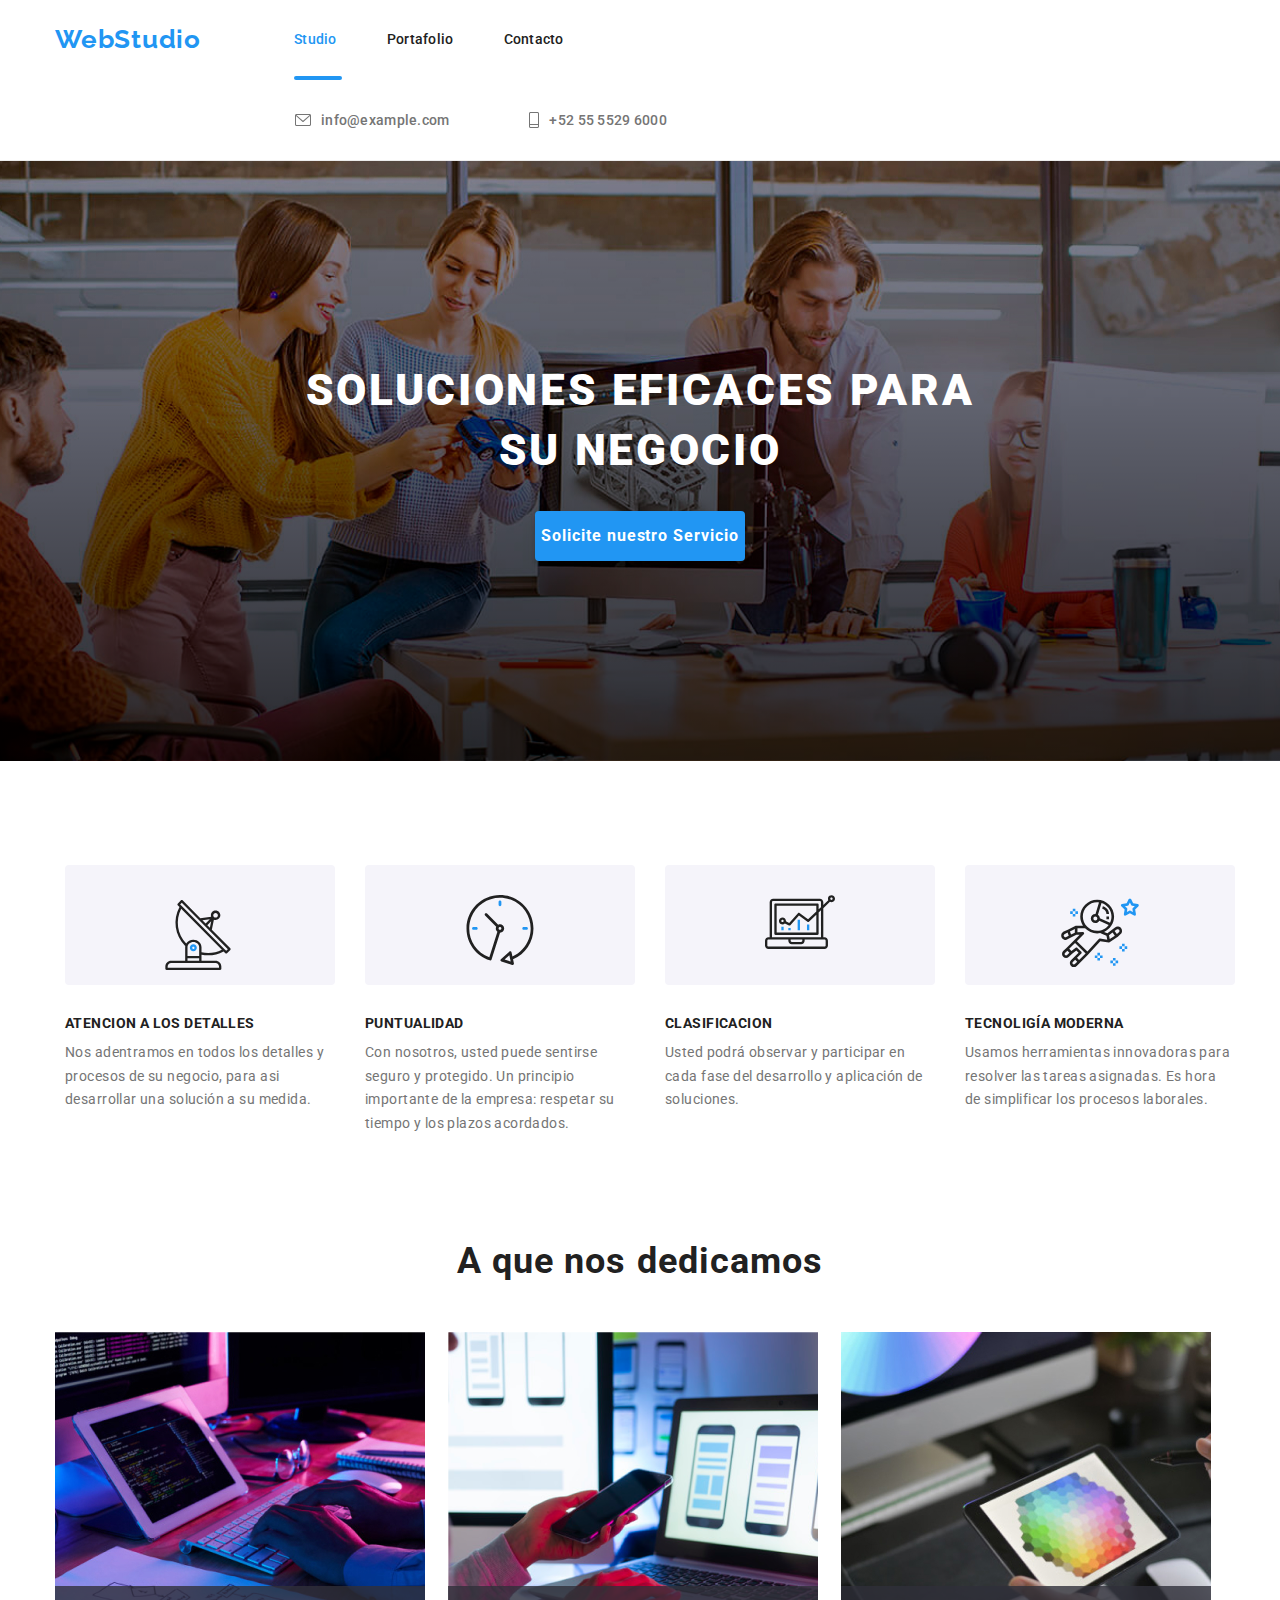
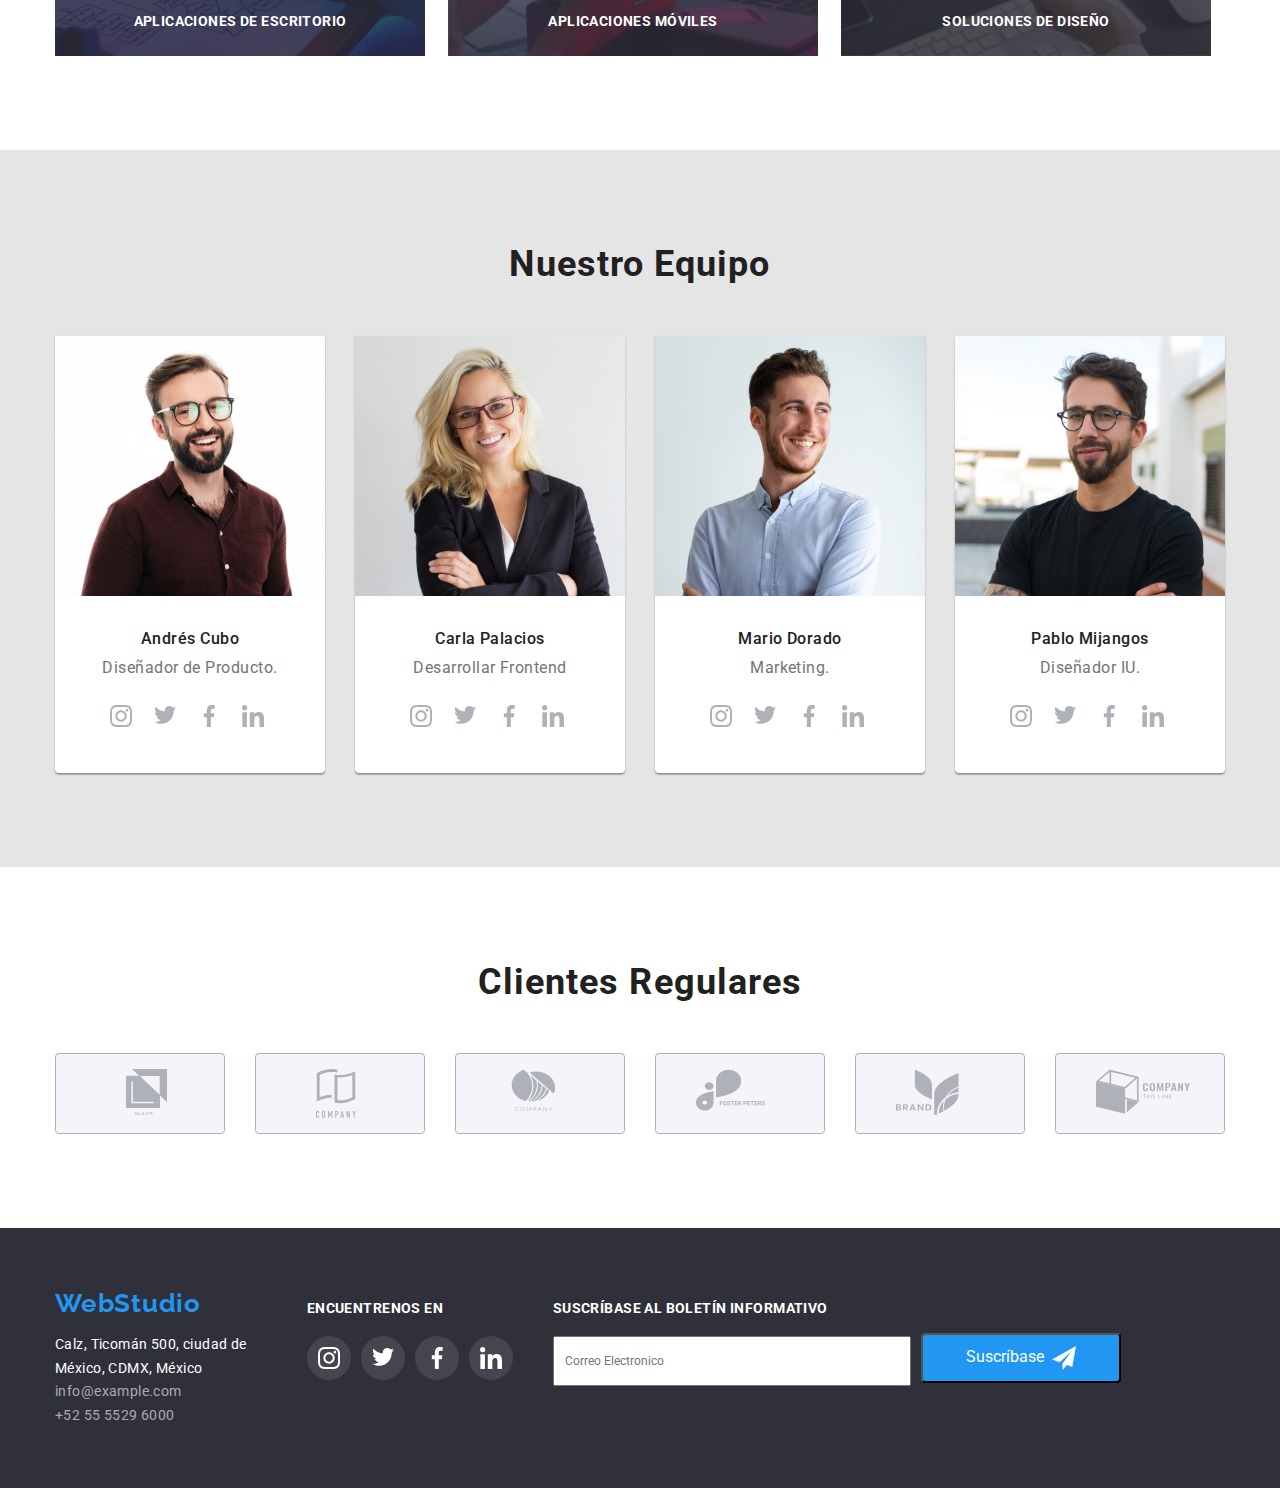
<file: index.html>
<!DOCTYPE html>
<html lang="en">
<head>

  <link rel="stylesheet" href="css/styles.css">
  <link rel="stylesheet" href="css/modern-normalize.css">
  <link rel="preconnect" href="https://fonts.googleapis.com">
  <link rel="preconnect" href="https://fonts.gstatic.com" crossorigin>
  <link href="https://fonts.googleapis.com/css2?family=Raleway:wght@700&family=Roboto:wght@400;500;700;900&display=swap" rel="stylesheet">
    
  <link rel="preconnect" href="https://fonts.googleapis.com">
<link rel="preconnect" href="https://fonts.gstatic.com" crossorigin>
<link href="https://fonts.googleapis.com/css2?family=Raleway:wght@700&display=swap" rel="stylesheet">

  <meta charset="UTF-8">
  <meta http-equiv="X-UA-Compatible" content="IE=edge">
  <meta name="viewport" content="width=device-width, initial-scale=1.0">
  <title>WebStudio</title>
  
</head>
<body>
  
  <header class="border">

  <div class="container menu-container">
    <a href="index.html" class="webstudio menu-item menu-marg">WebStudio</a>
    <nav class="nav-flex">
      <ul class="menu-item">
        <li><a href="./index.html" class="link here-index">Studio</a></li>
        <li><a href="./portafolio.html" class="link" >Portafolio</a></li>
        <li><a href="/contacto" class="link">Contacto</a></li>
      </ul>
   </nav>

<ul class="menu-item menu-links2"> 
  <li class="header-contacts">
      <svg class="mail-ubication" width="16px" height="12px"><use href="./images/icons.svg#mail"></use></svg>  
      <a href="mailto:info@example.com" class="colorl margin-text">info@example.com</a></li>
  <li class="header-contacts">
      <svg class="phone-ubication" width="10" height="16"><use href="./images/icons.svg#phone"></use></svg>  
      <a href="tel:+52 55 5529 6000" class="colorl">+52 55 5529 6000</a></li>
</ul>

  </div>

  </header>

  <main>
    <section class="section blackbackground2 heroe">
      <div class="container service-container">
        <h1 class="colorw">SOLUCIONES EFICACES PARA <br>SU NEGOCIO</h1>
        <button type="button" class="button butt pointer" data-modal-open>Solicite nuestro Servicio</button>
          <div class="backdrop is-hidden" data-modal>
              <div class="modal container-box">
                <div class="box-modal">
                  <div class="self-pos"><svg class="svg-cierre" width="20" height="20" viewBox="-1 1 20 15"  data-modal-close><use href="./images/icons.svg#cerrar"></use></svg></div>
                  
                  <form name="signup_form" autocomplete="on" novalidate>
                        <div class="signup_form-container">
                            <p class="head-form">Deje sus datos, nos contactaremos con usted</p>
                          <label for="user-name">Nombre
                              <input class="signup_form-input" type="name" name="firstName" id="user-name"/>
                              <svg class="svg-form" width="18" height="18">
                                  <use href="./images/icons.svg#person"></use>
                              </svg>
                          </label>

                          <label for="user-phone">Telefono
                              <input class="signup_form-input" type="tel" name="phone" id="user-phone" />
                              <svg class="svg-form" width="18" height="18">
                                <use href="./images/icons.svg#telephone"></use>
                              </svg>
                          </label>
                        
                         <label for="user-email">Email
                                <input class="signup_form-input" type="email" name="email" id="user-email"/>
                                <svg class="svg-form" width="18" height="18">
                                  <use href="./images/icons.svg#emailf"></use>
                                </svg>
                          </label>
                          <label>Comentarios
                              <textarea class="textarea-width" name="feedback" rows="5" placeholder="Introduzca el texto"></textarea>
                          </label>
                        
                            <div class="checkbox-container">
                              <input id="checkbox" type="checkbox" class="checkbox-input hidden">
                              <label for="checkbox" class="checkbox-label">Estoy de acuerdo con el boletín informativo y acepto los Términos y Condiciones
                              </label>
                            </div>
                      
                          <button class="enviar-btn" type="submit">Enviar</button>
                        </div>
                   </form>               
                      
                </div>
              </div>
          </div>



      </div>
    </section>

    <section class="section1">
      <div  class="container">
        <ul class="text-container">  
          <li class="text-item">
            <svg class="icon-bg" viewBox="0 -35 70 120"><use href="./images/icons.svg#antena"></use></svg>  
            <h3 class="tituloin">ATENCION A LOS DETALLES</h3>
            <p class="subtituloin">Nos adentramos en todos los detalles y procesos de su negocio, para asi desarrollar una solución a su medida.</p></li>
          <li class="text-item">
            <svg class="icon-bg" viewBox="0 -30 68 120"><use href="./images/icons.svg#reloj"></use></svg>  
            <h3 class="tituloin">PUNTUALIDAD</h3>
            <p class="subtituloin">Con nosotros, usted puede sentirse seguro y protegido. Un principio importante de la empresa: respetar su tiempo y los plazos acordados.</p></li>
          <li class="text-item">
            <svg class="icon-bg" viewBox="0 -30 70 120" ><use href="./images/icons.svg#pc"></use></svg>  
            <h3 class="tituloin">CLASIFICACION</h3>
            <p class="subtituloin">Usted podrá observar y participar en cada fase del desarrollo y aplicación de soluciones.</p></li>
          <li class="text-item">
            <svg class="icon-bg" viewBox="0 -30 70 108" ><use href="./images/icons.svg#astronaut"></use></svg>  
            <h3 class="tituloin">TECNOLIGÍA MODERNA</h3>
            <p class="subtituloin">Usamos herramientas innovadoras para resolver las tareas asignadas. Es hora de simplificar los procesos laborales.</p></li>
        </ul>
      </div>
    </section>

    <section class="section ">
      <div class="container">
        <h2 class="tit2">A que nos dedicamos</h2>
        <ul class="img-container">
          <li class="backgroundg-img1"><p class="recuadro">APLICACIONES DE ESCRITORIO</p></li>
          <li class="backgroundg-img2"><p class="recuadro">APLICACIONES MÓVILES</p></li>
          <li class="backgroundg-img3"><p class="recuadro">SOLUCIONES DE DISEÑO</p></li>
        </ul>
      </div>
    </section>
    
    <section class="section bggray">
      <div class="container">
        <h2 class="titulos2">Nuestro Equipo</h2>
        <ul class="team-conteiner">
          <li class="team-item"><img src="./images/imagen4.jpg" alt="foto de Andres" width="270px"/>
            <div class="team-information">
              <h3 class="titleteam">Andrés Cubo</h3> 
              <p class="subtitleteam">Diseñador de Producto. </p>
              <ul class="social-media-container">
                  <li><a href="" class="pointer"><svg class="social-media-icon" width="44" height="44" viewBox="0 -10 20 40"><use href="./images/icons.svg#instagram"></use></svg> </a> </li>
                  <li><a href="" class="pointer"><svg class="social-media-icon" width="44" height="44" viewBox="0 -10 20 40"><use href="./images/icons.svg#twitter"></use></svg> </a> </li>
                  <li><a href="" class="pointer"><svg class="social-media-icon" width="44" height="44" viewBox="-5 -10 20 40"><use href="./images/icons.svg#facebook"></use></svg> </a> </li>
                  <li><a href="" class="pointer"><svg class="social-media-icon" width="44" height="44" viewBox="0 -10 20 40"><use href="./images/icons.svg#linked-in"></use></svg> </a> </li>
              </ul>

            </div>
          </li>

          <li class="team-item"><img src="./images/imagen5.jpg" alt="foto de carla" width="270px"/>
            <div class="team-information">
              <h3 class="titleteam">Carla Palacios</h3> 
              <p class="subtitleteam">Desarrollar Frontend</p>
              <ul class="social-media-container">
                <li><a href="" class="pointer"><svg class="social-media-icon" width="44" height="44" viewBox="0 -10 20 40"><use href="./images/icons.svg#instagram"></use></svg> </a> </li>
                <li><a href="" class="pointer"><svg class="social-media-icon" width="44" height="44" viewBox="0 -10 20 40"><use href="./images/icons.svg#twitter"></use></svg> </a> </li>
                <li><a href="" class="pointer"><svg class="social-media-icon" width="44" height="44" viewBox="-5 -10 20 40"><use href="./images/icons.svg#facebook"></use></svg> </a> </li>
                <li><a href="" class="pointer"><svg class="social-media-icon" width="44" height="44" viewBox="0 -10 20 40"><use href="./images/icons.svg#linked-in"></use></svg> </a> </li>
            </div>
          </li>
          <li class="team-item"><img src="images/imagen6.jpg" alt="Foto de Mario" width="270px" />
              <div class="team-information">
                <h3 class="titleteam">Mario Dorado</h3> 
                <p class="subtitleteam">Marketing.</p>
                <ul class="social-media-container">
                  <li><a href="" class="pointer"><svg class="social-media-icon" width="44" height="44" viewBox="0 -10 20 40"><use href="./images/icons.svg#instagram"></use></svg> </a> </li>
                  <li><a href="" class="pointer"><svg class="social-media-icon" width="44" height="44" viewBox="0 -10 20 40"><use href="./images/icons.svg#twitter"></use></svg> </a> </li>
                  <li><a href="" class="pointer"><svg class="social-media-icon" width="44" height="44" viewBox="-5 -10 20 40"><use href="./images/icons.svg#facebook"></use></svg> </a> </li>
                  <li><a href="" class="pointer"><svg class="social-media-icon" width="44" height="44" viewBox="0 -10 20 40"><use href="./images/icons.svg#linked-in"></use></svg> </a> </li>
              </div>
          </li>
          <li class="team-item"><img src="./images/imagen7.jpg" alt="Foto de Pablo" width="270px" />
                <div class="team-information">
                  <h3 class="titleteam">Pablo Mijangos</h3> 
                  <p class="subtitleteam">Diseñador IU. </p>
                  <ul class="social-media-container">
                    <li><a href="" class="pointer"><svg class="social-media-icon" width="44" height="44" viewBox="0 -10 20 40"><use href="./images/icons.svg#instagram"></use></svg> </a> </li>
                  <li><a href="" class="pointer"><svg class="social-media-icon" width="44" height="44" viewBox="0 -10 20 40"><use href="./images/icons.svg#twitter"></use></svg> </a> </li>
                  <li><a href="" class="pointer"><svg class="social-media-icon" width="44" height="44" viewBox="-5 -10 20 40"><use href="./images/icons.svg#facebook"></use></svg> </a> </li>
                  <li><a href="" class="pointer"><svg class="social-media-icon" width="44" height="44" viewBox="0 -10 20 40"><use href="./images/icons.svg#linked-in"></use></svg> </a> </li>
              </div>
          </li>
        </ul>
      </div>
    </section>

    <section class="section">
      <div class="container">
        <h2 class="tit2">Clientes Regulares</h2>
        <ul class="icon-cr-container">
          <li class="icon-cliente-regular"><a href="" class="pointer icon-color"><svg class="icon-hover" viewBox="-70 -15 168 81"><use href="./images/icons.svg#yaco"></use></svg></a></li>
          <li class="icon-cliente-regular"><a href="" class="pointer icon-color"><svg class="icon-hover" viewBox="-60 -15 168 81"><use href="./images/icons.svg#company1"></use></svg></a></li>
          <li class="icon-cliente-regular"><a href="" class="pointer icon-color"><svg class="icon-hover" viewBox="-55 -15 168 81"><use href="./images/icons.svg#company2"></use></svg></a></li>
          <li class="icon-cliente-regular"><a href="" class="pointer icon-color"><svg class="icon-hover" viewBox="-40 -15 168 81"><use href="./images/icons.svg#foster"></use></svg></a></li>
          <li class="icon-cliente-regular"><a href="" class="pointer icon-color"><svg class="icon-hover" viewBox="-40 -15 168 81"><use href="./images/icons.svg#brand"></use></svg></a></li>
          <li class="icon-cliente-regular"><a href="" class="pointer icon-color"><svg class="icon-hover" viewBox="-40 -15 168 68"><use href="./images/icons.svg#company-tag-line"></use></svg></a></li>
        </ul>
      </div>

    </section>
  </main>
 
  <footer class="blackbackground">
    <div class="footer-container">
        <div class="space">
            <a href="index.html" class="webstudio log-ubication">WebStudio</a>
            <adress>
                <p class="colorw2">Calz, Ticomán 500, ciudad de <br>México, CDMX, México</p>
                <ul class="ul-footer">
                      <li><a href="mailto:info@example.com" class="linkto">info@example.com</a></li>
                      <li><a href="tel:+52 55 5529 6000" class="linkto">+52 55 5529 6000</a></li>
                </ul>
            </adress>
          </div>
        <div class="footer-border">

          <ul class="social-form-container">
            <li><p class="encuentranos">ENCUENTRENOS EN</p></li>
            <li><ul class="icon-footer-container">
                    <li><a href="" class="pointer"><svg class="icon-footer" width="44" height="44" viewBox="0 -10 20 40"><use href="./images/icons.svg#instagram"></use></svg> </a>  </li>
                    <li><a href="" class="pointer"><svg class="icon-footer" width="44" height="44" viewBox="0 -10 20 40"><use href="./images/icons.svg#twitter"></use></svg> </a> </li>
                    <li><a href="" class="pointer"><svg class="icon-footer" width="44" height="44" viewBox="-5 -10 20 40"><use href="./images/icons.svg#facebook"></use></svg></a>  </li>
                    <li><a href="" class="pointer"><svg class="icon-footer" width="44" height="44" viewBox="0 -10 20 40"><use href="./images/icons.svg#linked-in"></use></svg> </a> </li></ul>
                </ul>
            </li>

                <form>
                    <p class="susc-text">SUSCRÍBASE AL BOLETÍN INFORMATIVO</p>
                    <div class="label-container">
                        <label>
                        <input class="input-size" type="email" name="email" placeholder="Correo Electronico" />
                        </label>
                        <button class="form-btn" type="submit"><p style="display: inline;">Suscríbase</p> <svg class="svg-sus" width="24" height="24" viewBox="0 0 24 24"><use href="./images/icons.svg#send"></use></svg></button>
                    </div>
                </form>
                     
          </ul>
        </div>
          

      </div>
  </footer>
  <script src="./js/modal.js"></script>
</body>
</html>
</file>
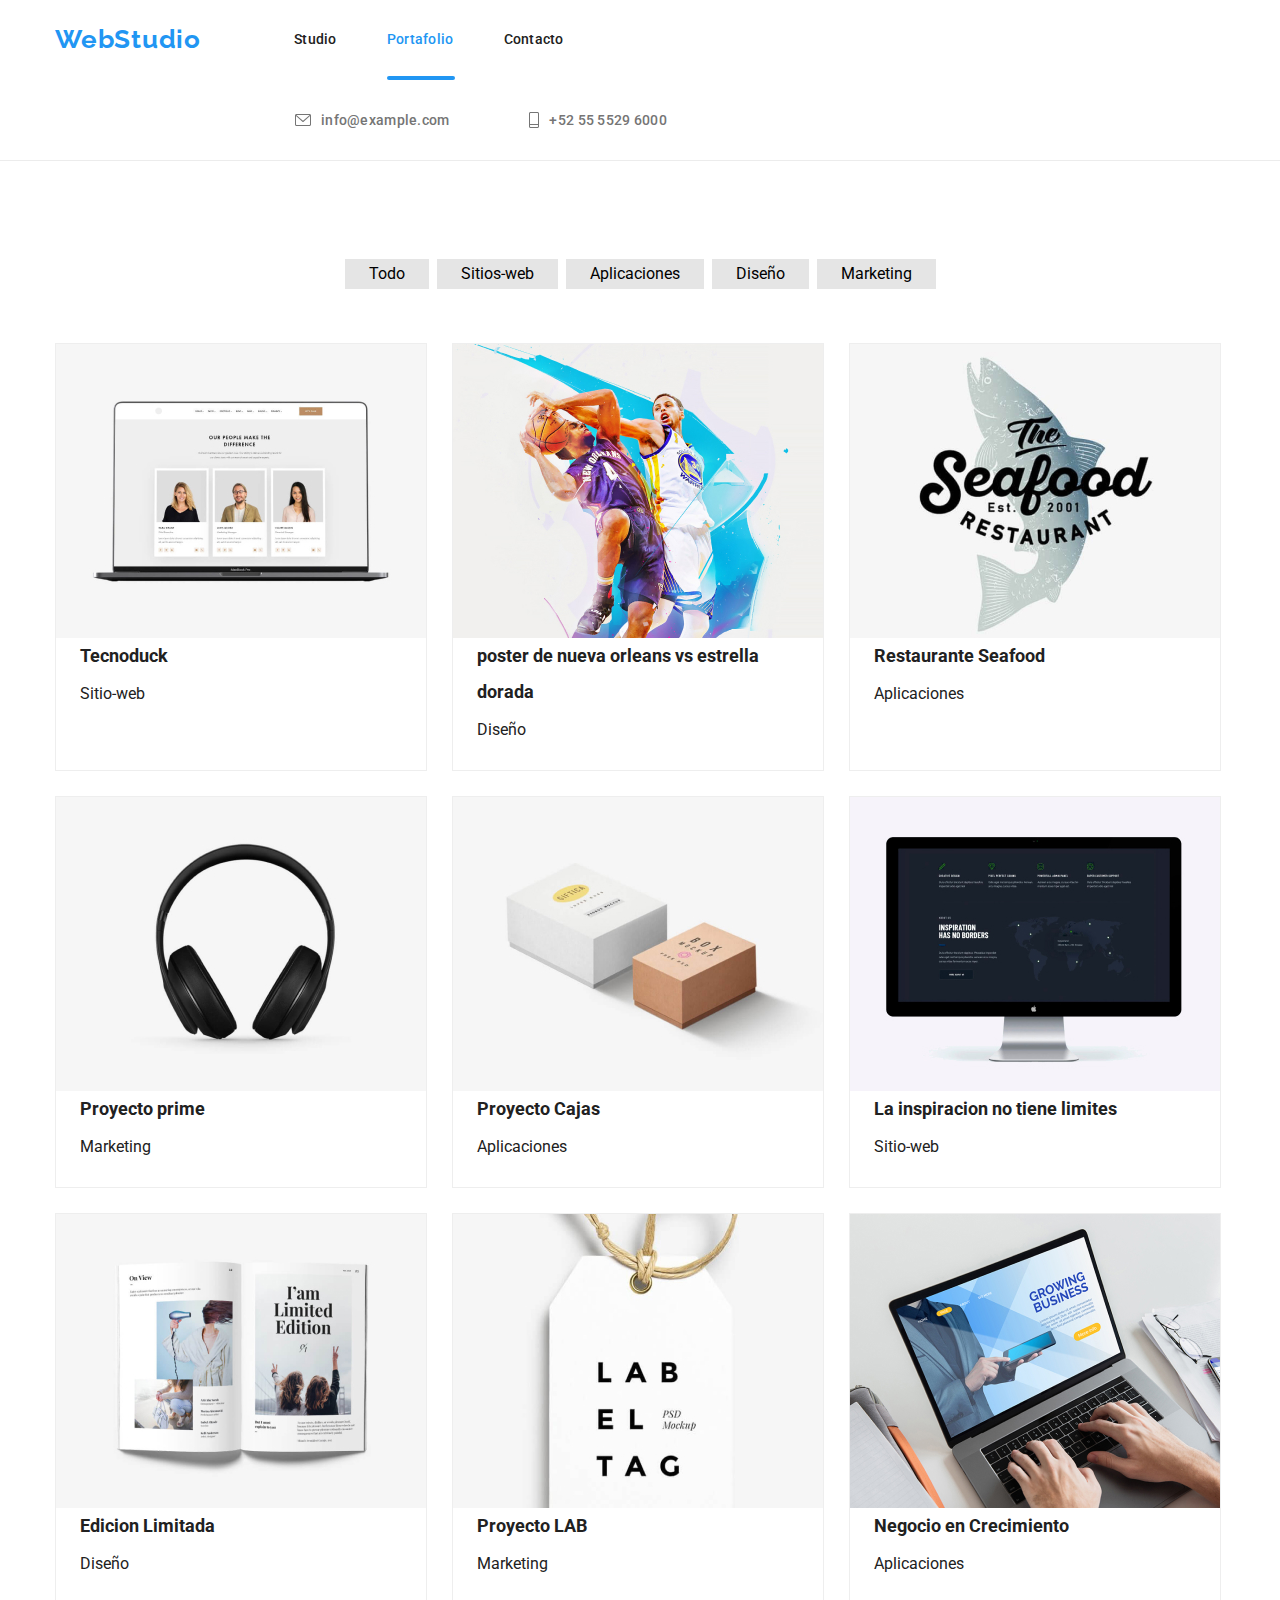
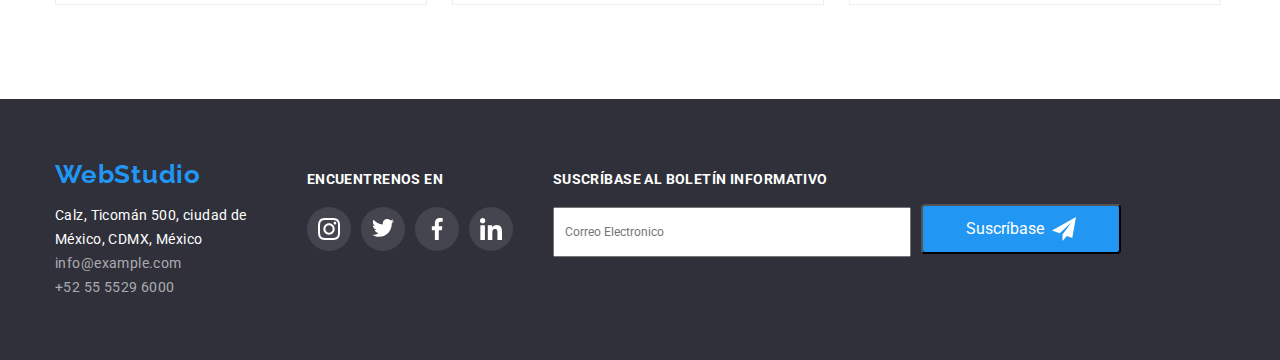
<file: portafolio.html>
<!DOCTYPE html>
<html lang="en">
<head>

    <link rel="stylesheet" href="css/styles.css">
    <link rel="stylesheet" href="css/modern-normalize.css">
    <link rel="preconnect" href="https://fonts.googleapis.com">
    <link rel="preconnect" href="https://fonts.gstatic.com" crossorigin>
    <link href="https://fonts.googleapis.com/css2?family=Raleway:wght@700&family=Roboto:wght@400;500;700;900&display=swap" rel="stylesheet">
      
    <link rel="preconnect" href="https://fonts.googleapis.com">
  <link rel="preconnect" href="https://fonts.gstatic.com" crossorigin>
  <link href="https://fonts.googleapis.com/css2?family=Raleway:wght@700&display=swap" rel="stylesheet">

    <meta charset="UTF-8">
    <meta http-equiv="X-UA-Compatible" content="IE=edge">
    <meta name="viewport" content="width=device-width, initial-scale=1.0">
    
    <title>Portafolio</title>

</head>
<body>
    
    <header class="border">
      <div class="container menu-container">
        <a href="./index.html" class="webstudio menu-item menu-marg">WebStudio</a>
        <nav class="nav-flex">
          <ul class="menu-item">
            <li><a href="./index.html" class="link">Studio</a></li>
            <li><a href="./portafolio.html" class="link here-port" >Portafolio</a></li>
            <li><a href="/contacto" class="link">Contacto</a></li>
          </ul>
       </nav>
    
       <ul class="menu-item menu-links2"> 
        <li class="header-contacts">
            <svg class="mail-ubication" width="16px" height="12px"><use href="./images/icons.svg#mail"></use></svg>  
            <a href="mailto:info@example.com" class="colorl margin-text">info@example.com</a></li>
        <li class="header-contacts">
            <svg class="phone-ubication" width="10" height="16"><use href="./images/icons.svg#phone"></use></svg>  
            <a href="tel:+52 55 5529 6000" class="colorl">+52 55 5529 6000</a></li>
      </ul>
    
      </div>
    
    </header>

      <main>
        <section class="section">
          <div class="container">

            <ul class="container-btn">
              <li><button type="button" class="focus pointer item-btn">Todo</button></li>
              <li><button type="button" class="focus pointer item-btn">Sitios-web</button></li>
              <li><button type="button" class="focus pointer item-btn">Aplicaciones</button></li>
              <li><button type="button" class="focus pointer item-btn">Diseño</button></li>
              <li><button type="button" class="focus pointer item-btn">Marketing</button></li>
            </ul>
  
            <ul class="container-cards">
              <li class="card-item">
                <a href="" class="card-item2">
                   <p class="overlay overlay-text">Tecnoduck es una plataforma de distribución de coronavirus de última generación. Las compañías usan esta plataforma para el espionaje digital y los ataques a los servidores seguros de la competencia.</p>
                   <img src="./images/imagenTdos1.jpg" alt="imagen de nuestras personas hacen la diferencia" width="370px" height="294px"/>
                </a>
                 
                <a href="" class="card-information">
                    <p class="img-title">Tecnoduck</p> 
                    <p class="img-subtitle">Sitio-web</p>
                </a>
              </li>
              <li class="card-item">
                <a href="" class="card-item2">
                    <p class="overlay overlay-text">asdasdas</p>
                    <img src="./images/imagenTdos2.jpg" alt="poster de nueva orleans vs estrella dorada" width="370px" height="294px"  />
                </a>
                <a href="" class="card-information"> 
                    <p class="img-title"> poster de nueva orleans vs estrella dorada</p> 
                    <p class="img-subtitle">Diseño</p>
                </a>
              </li>
              <li class="card-item">
                  <a href="" class="card-item2">
                    <p class="overlay overlay-text">asdasdas</p>
                    <img src="./images/imagenTdos3.jpg" alt="rest comida de mar" width="370px" height="294px" />
                  </a>
                  <a href="" class="card-information">
                    
                    <p class="img-title">Restaurante Seafood</p> 
                    <p class="img-subtitle">Aplicaciones</p>
                  </a>
              </li>
              <li class="card-item">
                  <a href="" class="card-item2">
                    <p class="overlay overlay-text">asdasdas</p>
                    <img src="./images/imagenTdos4.jpg" alt="imagen de audifonos" width="370px" height="294px" />
                  </a>
                  <a href="" class="card-information">
                    <p class="img-title">Proyecto prime</p> 
                    <p class="img-subtitle">Marketing</p>
                  </a>
              </li>
              <li class="card-item">
                <a href="" class="card-item2">
                <p class="overlay overlay-text">asdasdas</p>
                <img src="./images/imagenTdos5.jpg" alt="imagan de cajas" width="370px" height="294px" />
                </a>
                  <a href="" class="card-information">
                    
                    <p class="img-title">Proyecto Cajas</p> 
                    <p class="img-subtitle">Aplicaciones</p>
                </a>
              </li>
              <li class="card-item">
                <a href="" class="card-item2">
                <p class="overlay overlay-text">asdasdas</p>
                <img src="./images/imagenTdos6.jpg" alt=" pc con mapa" width="370px" height="294px" />
                </a>
                  <a href="" class="card-information">
                    
                    <p class="img-title">La inspiracion no tiene limites</p> 
                    <p class="img-subtitle">Sitio-web</p>
                </a>
              </li>
              <li class="card-item">
                <a href="" class="card-item2">
                <p class="overlay overlay-text">asdasdas</p>
                <img src="./images/imagenTdos7.jpg" alt="libro de limite edition" width="370px" height="294px" />
                </a>
                  <a href="" class="card-information">
                    
                    <p class="img-title">Edicion Limitada</p> 
                    <p class="img-subtitle">Diseño</p>
                </a>
              </li>
              <li class="card-item">
                <a href="" class="card-item2">
                <p class="overlay overlay-text">asdasdas</p>
                <img src="./images/imagenTdos8.jpg" alt="tag de LAB "width="370px" height="294px" />
                </a>
                  <a href="" class="card-information">
                    
                    <p class="img-title">Proyecto LAB</p> 
                    <p class="img-subtitle">Marketing</p>
                </a>
              </li>
              <li class="card-item">
                <a href="" class="card-item2">
                <p class="overlay overlay-text">asdasdas</p>
                <img src="./images/imagenTdos9.jpg" alt="Computador" width="370px" height="294px" />
                </a>
                  <a href="" class="card-information">
                    
                    <p class="img-title">Negocio en Crecimiento</p> 
                    <p class="img-subtitle">Aplicaciones</p>
                </a>
              </li>
            </ul>
          </div>
          

        </section>
               
      </main>
      <footer class="blackbackground">
        <div class="footer-container">
            <div class="space">
                <a href="index.html" class="webstudio log-ubication">WebStudio</a>
                <adress>
                    <p class="colorw2">Calz, Ticomán 500, ciudad de <br>México, CDMX, México</p>
                    <ul class="ul-footer">
                          <li><a href="mailto:info@example.com" class="linkto">info@example.com</a></li>
                          <li><a href="tel:+52 55 5529 6000" class="linkto">+52 55 5529 6000</a></li>
                    </ul>
                </adress>
              </div>
            <div class="footer-border">
    
              <ul class="social-form-container">
                <li><p class="encuentranos">ENCUENTRENOS EN</p></li>
                <li><ul class="icon-footer-container">
                        <li><a href="" class="pointer"><svg class="icon-footer" width="44" height="44" viewBox="0 -10 20 40"><use href="./images/icons.svg#instagram"></use></svg> </a>  </li>
                        <li><a href="" class="pointer"><svg class="icon-footer" width="44" height="44" viewBox="0 -10 20 40"><use href="./images/icons.svg#twitter"></use></svg> </a> </li>
                        <li><a href="" class="pointer"><svg class="icon-footer" width="44" height="44" viewBox="-5 -10 20 40"><use href="./images/icons.svg#facebook"></use></svg></a>  </li>
                        <li><a href="" class="pointer"><svg class="icon-footer" width="44" height="44" viewBox="0 -10 20 40"><use href="./images/icons.svg#linked-in"></use></svg> </a> </li></ul>
                    </ul>
                </li>
    
                    <form>
                        <p class="susc-text">SUSCRÍBASE AL BOLETÍN INFORMATIVO</p>
                        <div class="label-container">
                            <label>
                            <input class="input-size" type="email" name="email" placeholder="Correo Electronico" />
                            </label>
                            <button class="form-btn" type="submit"><p style="display: inline;">Suscríbase</p> <svg class="svg-sus" width="24" height="24" viewBox="0 0 24 24"><use href="./images/icons.svg#send"></use></svg></button>
                        </div>
                    </form>
                         
              </ul>
            </div>
              
    
          </div>
      </footer>
    
</body>
</html>
</file>
<file: css/styles.css>
:root{
    --brand-color:#2196F3;
    --text-color:#757575;
    --text2-color:#FFFFFF;
    --dominat-color:#212121;
    --butt-color:rgba(255, 255, 255, 0.6);
    --background-color:#E5E5E5;
    --cards-color: #EEEEEE;
    --background-index:#2F303A;
    --iconbg-color:#F5F4FA;
}

*,
*::before,
*::after {
  box-sizing: border-box;
}
.service-container{
    display: flex;
    flex-direction: column;
    flex-wrap: wrap;
    align-items: center;
}

.text-container{
    display: flex;
    margin: 10px;
    height: auto;
    text-align:left;
    padding-left: 0%;
    gap: 30px;
    }

.text-item{
    display: flex;
    flex-direction: column;
    flex-basis: calc((100% - 90px) / 4);  
}
.ul-footer{
    padding-left: 0px;
    margin: 0px;
}
.log-ubication{
    padding: 0px;
}
.img-container{
    display: flex;
    gap: 23px;
    padding:0;
}

h2{
    text-align: center;
}
.team-conteiner{
    display: flex;
    text-align: center;
    padding: 0px;
    gap: 30px;
    margin: 0px;
}

.team-information{
    padding: 30px 44px;
    
}
.team-item{
    background: var(--text2-color);
    box-shadow: 0px 1px 3px rgba(0, 0, 0, 0.12), 0px 1px 1px rgba(0, 0, 0, 0.14), 0px 2px 1px rgba(0, 0, 0, 0.2);
    border-radius: 0px 0px 4px 4px;
}

.bggray{background-color: var(--background-color);}

.section{
    padding-top: 94px;
    padding-bottom: 94px;
}

.section1{
    padding-top: 94px;
}
.container {
     width: 1200px;
     padding-left: 15px;
     padding-right: 15px;
     margin-left: auto;
     margin-right: auto;
}    

.card-item{
    border: 1px solid var(--cards-color);
    flex-basis: calc((100% - 54px) / 3); 
   
}
.card-item:hover,.card-item:focus {
    box-shadow: 0px 1px 1px rgba(0, 0, 0, 0.12), 0px 4px 4px rgba(0, 0, 0, 0.06), 1px 4px 6px rgba(0, 0, 0, 0.16);
    
} 
.container-cards{
    display: flex;
    flex-wrap: wrap;
    gap: 25px;
    margin: 0;
    padding: 0;
    }

    
.container-btn{
    display: flex;
    justify-content: center;
    flex-wrap: wrap;
    align-items: center;
    margin-top: 0;
    margin-bottom: 50px;
    padding-left: 0;
}

.item-btn{margin:4px;
border: 0;
padding: 6px 24px;
}  

header {
    background-color: var(--text2-color);
}

.menu-item,.footer-items{
    display:flex;
    margin: 0;
    padding: 0;}

.menu-container{
  display: flex;
  align-items: center;
  flex-wrap: wrap;
  }

body{
    font-family: 'Roboto', 'Helvetica Neue', 'Verdana', 'Tahoma', sans-serif;
    color: var(--dominat-color);
    
}

::-webkit-scrollbar {
    display: none;
}

.card-information{
    padding-top: 20px;
    color: var(--dominat-color);  
}

.img-title{
    font-family: 'Roboto';
    font-style: normal;
    font-weight: 700;
    font-size: 18px;
    line-height: 2;
    margin: 0;
    padding-left: 24px;
    padding-right: 24px;
    }

.img-subtitle{
font-family: Roboto;
font-size: 16px;
font-weight: 400;
line-height: 2.5;
margin: 0;
padding-left: 24px;
padding-bottom:20px;
}

.link{
font-family: 'Roboto';
font-style: normal;
font-weight: 500;
font-size: 14px;
line-height: 16px;
letter-spacing: 0.02em;
color: var(--dominat-color);
display:block;
padding-top:24px;
padding-bottom: 25px;
margin-right: 50px;

}

.link:hover, .link:focus, .linkto:hover, .linkto:focus, .colorl:hover, .colorl:focus{
color:var(--brand-color);

}

.mail-ubication:hover, .phone-ubication:hover, .mail-ubication:focus, .phone-ubication:focus{
    stroke: var(--brand-color);
    }

.margin-text{
    margin-right: 50px;
}

.colorl{
font-family: 'Roboto';
font-style: normal;
font-weight: 500;
font-size: 14px;
line-height: 16px;
letter-spacing: 0.02em;
color: var(--text-color);
padding: 32px 0 32px 0;
}

.here-port, .here-index{
    color:var(--brand-color);
}

.here-port::after{
    content: "";
    width:68px; 
    height:4px; 
    background-color:var(--brand-color);
    display:block; 
    position:absolute; 
    top:76px;
    border-radius: 2px;
}
.here-index::after{
    content: "";
    width:48px; 
    height:4px; 
    background-color:var(--brand-color);
    display:block; 
    position:absolute; 
    top:76px;
    border-radius: 2px;
}
.nav-flex{
    display: flex;
    
}
.webstudio{
font-family: 'Raleway';
font-weight: 700;
font-size: 26px;
line-height: 1.19;
letter-spacing: 0.03em;
color: var(--brand-color);

}
.menu-marg{
    margin: 0 93px 0 0;
    padding: 24px 0 25px 0;
}

.focus:hover, .focus:focus{
    color: var(--text2-color);
    background-color: var(--brand-color);
    
    }

.focus{
background: var(--background-color);
}

.butt{

font-family: 'Roboto';
font-weight: 700;
font-size: 16px;
line-height: 1.875;
letter-spacing: 0.06em;
color: var(--text2-color);
background-color: var(--brand-color);
box-shadow: 0px 4px 4px rgba(0, 0, 0, 0.15);
border-radius: 4px;
padding-top: 10px;
padding-bottom: 10px;

}

.blackbackground{
    background-color: var(--background-index) ;
    padding-top:60px;
    padding-bottom:60px;
    
}

.colorw{

font-family: 'Roboto';
font-weight: 900;
font-size: 44px;
line-height: 1.36;
letter-spacing: 0.06em;
color: var(--text2-color);
text-align: center;

}

.colorw2{

font-family: 'Roboto';
font-size: 14px;
line-height: 1.71;
letter-spacing: 0.03em;
color: var(--text2-color);
margin: 14px 0 0;

}

.adress-flex{
    display: flex;
}

.linkto{

font-family: 'Roboto';
font-size: 14px;
line-height: 1.71;
letter-spacing: 0.03em;
color: var(--butt-color);
}

.button:hover,.button:focus{
    background-color: #1367ac;
    box-shadow: 0px 3px 1px rgba(0, 0, 0, 0.1), 0px 1px 2px rgba(0, 0, 0, 0.08), 0px 2px 2px rgba(0, 0, 0, 0.12);
    transition: box-shadow 250ms ease;
    transition-timing-function: cubic-bezier(0.4, 0, 0.2, 1);
}
.button{
    border: none;
    margin-top: 30px;}

.tituloin{
font-family: 'Roboto';
font-weight: 700;
font-size: 14px;
line-height: 16px;
letter-spacing: 0.03em;
text-transform: uppercase;
color: var(--dominat-color);
padding-top: 30px;
padding-bottom: 10px;
}

.subtituloin{

font-family: 'Roboto';
font-size: 14px;
line-height: 1.71;
letter-spacing: 0.03em;
color: var(--text-color);
}

.titulos2{

font-family: 'Roboto';
font-weight: 700;
font-size: 36px;
line-height: 1.16;
letter-spacing: 0.03em;
color:var(--dominat-color);
margin-bottom: 50px;
}
.titleteam{

font-family: 'Roboto';
font-weight: 500;
font-size: 16px;
line-height: 1.18;
letter-spacing: 0.03em;
color:var(--dominat-color);
margin: 0 0 10px 0;
}
.subtitleteam{

    font-family: 'Roboto';
font-size: 16px;
line-height: 1.18;
letter-spacing: 0.03em;
color: var(--text-color);
margin:0;
}

.pointer{ cursor:pointer;}

ul{
    list-style:none;
}

a{
    text-decoration: none;
}

.tit2{
font-family: 'Roboto';
font-style: normal;
font-weight: 700;
font-size: 36px;
line-height: 42px;
letter-spacing: 0.03em;
padding-bottom: 50px;
}

ul, ol, li {
    margin: 0;
    padding: 0;
  }
  
  h1, h2, h3, h4, h5, h6 {
    margin: 0;
  }
  
  p {
    margin: 0;
  }

  .heroe{
    padding-top: 200px;
    padding-bottom: 200px;
  }

  .icon-bg {
    background: var(--iconbg-color);
    border-radius: 4px;
    width: 270px;
    height: 120px;
    }

.header-contacts{
    display: flex;
    align-items: center;
    align-content: center;
}

.mail-ubication{
    margin-left: 240px;
    margin-right: 10px;
    fill: var(--text-color);
}
.phone-ubication{
    margin-left: 30px;
    margin-right: 10px;
    fill: var(--text-color);
}

.social-media-container{
    display: flex;
    padding-top: 16px;
}

.social-media-icon{
    fill: #AFB1B8;
}
.social-media-icon:hover{
    fill: var(--text2-color);
    border-radius: 50%;
    background-color: var(--brand-color);
    
}

.icon-cliente-regular{

    border: 1px solid #AFB1B8;
    border-radius: 4px;
    background-color: var(--iconbg-color);
    width: 170px;
    height: 81px;
    }

.icon-color{
    fill: #AFB1B8;
}

.icon-cliente-regular:hover{
    border: 1px solid var(--brand-color);
    fill: var(--brand-color);
}
.icon-cr-container{
    display: flex;
    
    justify-content: space-between;
}

.icon-hover:hover, .icon-hover:focus{
    fill: var(--brand-color);
    stroke: var(--brand-color);
    }


.footer-container{

    display: flex;
    padding-left: 15px;
    padding-right: 15px;
    margin-left: auto;
    margin-right: auto;
    width: 1200px;
}
.encuentranos{

font-family: 'Roboto';
font-weight: 700;
font-size: 14px;
line-height: 16px;
letter-spacing: 0.03em;
text-transform: uppercase;
color:var(--text2-color);
padding-top:12px;

}

.icon-footer{
    fill: white;
    border-radius: 50%;
    background-color:rgba(255, 255, 255, 0.1);
    }

.icon-footer:hover,.icon-footer:focus {
    background-color: var(--brand-color);
    }

.icon-footer-container{
    display: flex;
    padding-top: 20px;
    gap:10px;
}

.space{
    margin-right: 60px;
}

.blackbackground2{
    background-color: var(--background-index) ;
    background: linear-gradient(rgba(255,255,255,0), rgba(0,0,0,0.7)), url('../images/Imagen-fondo.jpg');
    background-repeat: no-repeat;
    background-position: center;
    background-size: cover;
}


.backgroundg-img1{
    background-image: url(../images/imagen.jpg);
    background-repeat: no-repeat;
    background-size: auto auto;
}
.backgroundg-img2{
    background-image: url(../images/imagen2.jpg);
    background-repeat: no-repeat;
    background-size: auto auto;
}
.backgroundg-img3{
    background-image: url(../images/imagen3.jpg);
    background-repeat: no-repeat;
    background-size: auto auto;
}

.recuadro{
width: 370px;
height: 70px;
background: rgba(47, 48, 58, 0.8);
font-family: 'Roboto';
font-weight: 700;
font-size: 14px;
line-height: 16px;
text-align: center;
letter-spacing: 0.03em;
text-transform: uppercase;
color: var(--text2-color);
padding-top: 27px;
padding-bottom: 27px;
margin-top:254px;
}

.border{
    border-bottom: 1px solid #ECECEC;
}

.header-contacts:hover .mail-ubication, .header-contacts:hover .phone-ubication, .header-contacts:focus .phone-ubication, .header-contacts:focus .mail-ubication {
    stroke: var(--brand-color);
}

.header-contacts:hover .colorl, .header-contacts:focus .colorl{
    color:var(--brand-color);
}

.overlay {
    position: absolute;
    width: 100%;
    height: 100%;
    background-color:rgba(33, 150, 243, 0.9);
    transform: translateY(100%);
    transition: transform 250ms ease;
    transition-timing-function: cubic-bezier(0.4, 0, 0.2, 1);
}

.card-item:hover .overlay {
    transform: translateY(0);
}

.card-item2{
    position: relative;
    margin: 0 auto;
    overflow: hidden;    
    display: flex;
}

.overlay-text{
    font-family: Roboto;
    font-size: 18px;
    font-weight: 400;
    line-height: 28px;
    letter-spacing: 0.03em;
    text-align: left;
    color:rgba(255, 255, 255, 1);
    padding: 63px 24px;
    }

.backdrop.is-hidden{
    visibility: hidden;
    opacity: 0;
    pointer-events: none;
}

.backdrop{
    position:fixed;
    top: 0;
    left: 0;
    width: 100%;
    height: 100%;
    background-color: rgba(0,0,0,0.5);
    opacity: 1;
    visibility: visible;
    transition: opacity 250ms cubic-bezier(0.4,0,0.2,1), visibility 250ms cubic-bezier(0.4,0,0.2,1);
    margin: 0;
    display: flex;
    justify-content: center;
    
}

.container-box{
    margin-top: 35px;
   }

.box-modal{
    width: 528px ;
    height: 581px ;
    background-color: rgba(255, 255, 255, 1);
    display: flex;
    flex-direction: column;
}

.svg-cierre{
    border: 1px solid gray;
    border-radius: 50%;
    margin-top:5px;
    margin-right: 5px;
}

.svg-cierre:hover{
cursor: pointer;
fill: var(--brand-color);   

}

.footer-border{
    width: 826px;
    height: 86px;
    display: flex;
    align-items: center;
    list-style: none;
    gap: 40px;
    align-items: baseline;
      
}

.form-space{
    width: 570px;
    height: auto;
    
  }
  
  .input-size{
    width: 358px;
    height: 50px ;
    padding: 10px;
  }
  
  .form-btn{
   height: 50px;
   width: 200px;
   background-color:var(--brand-color);
   color:white;
   border-radius: 4px;
   padding: 0;
   margin:0;
   display: flex;
   align-items: center;
   justify-content: center;
   gap: 8px;
  
  }

  .susc-text{
    font-family: Roboto;
    font-size: 14px;
    font-weight: 700;
    line-height: 16px;
    letter-spacing: 0.03em;
    text-align: left;
    color: white;
    padding-bottom: 10px;
    padding-top: 5px;
    

  }
  
.label-container{
    display: flex;
    align-items: center;
    gap: 10px;
}
    
.form-btn:hover{
    cursor: pointer;
}

.signup_form-container{
    display: flex;
    flex-direction: column;
    align-items: center;
}

.self-pos{
    align-self: flex-end;
}

.head-form{
    font-family: Roboto;
font-size: 20px;
font-weight: 700;
line-height: 23px;
letter-spacing: 0.03em;
text-align: center;
color: rgba(33, 33, 33, 1);
margin-bottom: 12px;
}

label{
    font-family: Roboto;
font-size: 12px;
font-weight: 400;
line-height: 14px;
letter-spacing: 0.01em;
text-align: left;
color: rgba(117, 117, 117, 1);
padding-top: 10px;
padding-bottom: 4px;
position:relative;
}

.signup_form-input{
    width: 448px;
    height: 40px;
    border-radius: 4px;
    border: 1px solid rgba(33, 33, 33, 0.20);
    display: block;
    padding-left:42px ;
}

.textarea-width{
    width: 448px;
    height: 120px;
    padding: 16px 12px;
    border-radius: 4px;
    border: 1px solid rgba(33, 33, 33, 0.20);
    display: block;
}

.enviar-btn{
background-color: var(--brand-color);
color: #FFFFFF;
font-family: Roboto;
font-size: 16px;
font-weight: 700;
line-height: 30px;
letter-spacing: 0.06em;
text-align: center;
border: none;
border-radius: 4px;
width: 200px;
height: 50px;
box-shadow: 0px 4px 4px 0px rgba(0, 0, 0, 0.15);
}

.enviar-btn:hover{
    cursor:pointer;
    }

input:hover{
cursor: pointer;
}

textarea:hover{
    cursor:pointer;
}

.signup_form-input:focus, textarea:focus,  .signup_form-input:hover, textarea:hover{
    border: 1px solid var(--brand-color);
    outline: none;
}

.signup_form-input:focus + .svg-form,
.signup_form-input:hover + .svg-form
{
    fill: #2196F3;
}

.svg-form{
    position: absolute;
    top: 38px;
    left:12px;
    fill: var(--dominat-color);
}

.send-text-style{
    color: #757575;
    font-size: 14px;
    font-family: Roboto;
    font-style: normal;
    font-weight: 400;
    line-height: 24px;
    letter-spacing: 0.42px;
    padding-left:77px;
    padding-right: 51px;
    padding-top: 20px;
    padding-bottom:10px;
}

.checkbox-container{
    padding-left: 76px;
    padding-right: 51px;
    margin-top: 10px;
    padding-top: 10px;
    position: relative;
    padding-bottom: 10px;
}

.hidden{ 
    display: none;
}

.checkbox-input:checked + .checkbox-label::before{
    background-image: url(../images/check-icon.jpg);
    border-color: var(--brand-color);
}

.checkbox-label::before{
    content: '';
    display: inline-block;
    width: 16px;
    height: 15px;
    border: 1px solid var(--dominat-color);
    border-radius: 2px;
    cursor: pointer;
    position: absolute;
    left: -20px;
    top: 10px;
}

.checkbox-label{
    color: var(--text-color);
    font-family: Roboto;
    font-size: 14px;
    font-weight: 400;
    line-height: 24px;
    letter-spacing: 0.42px;
}
</file>
